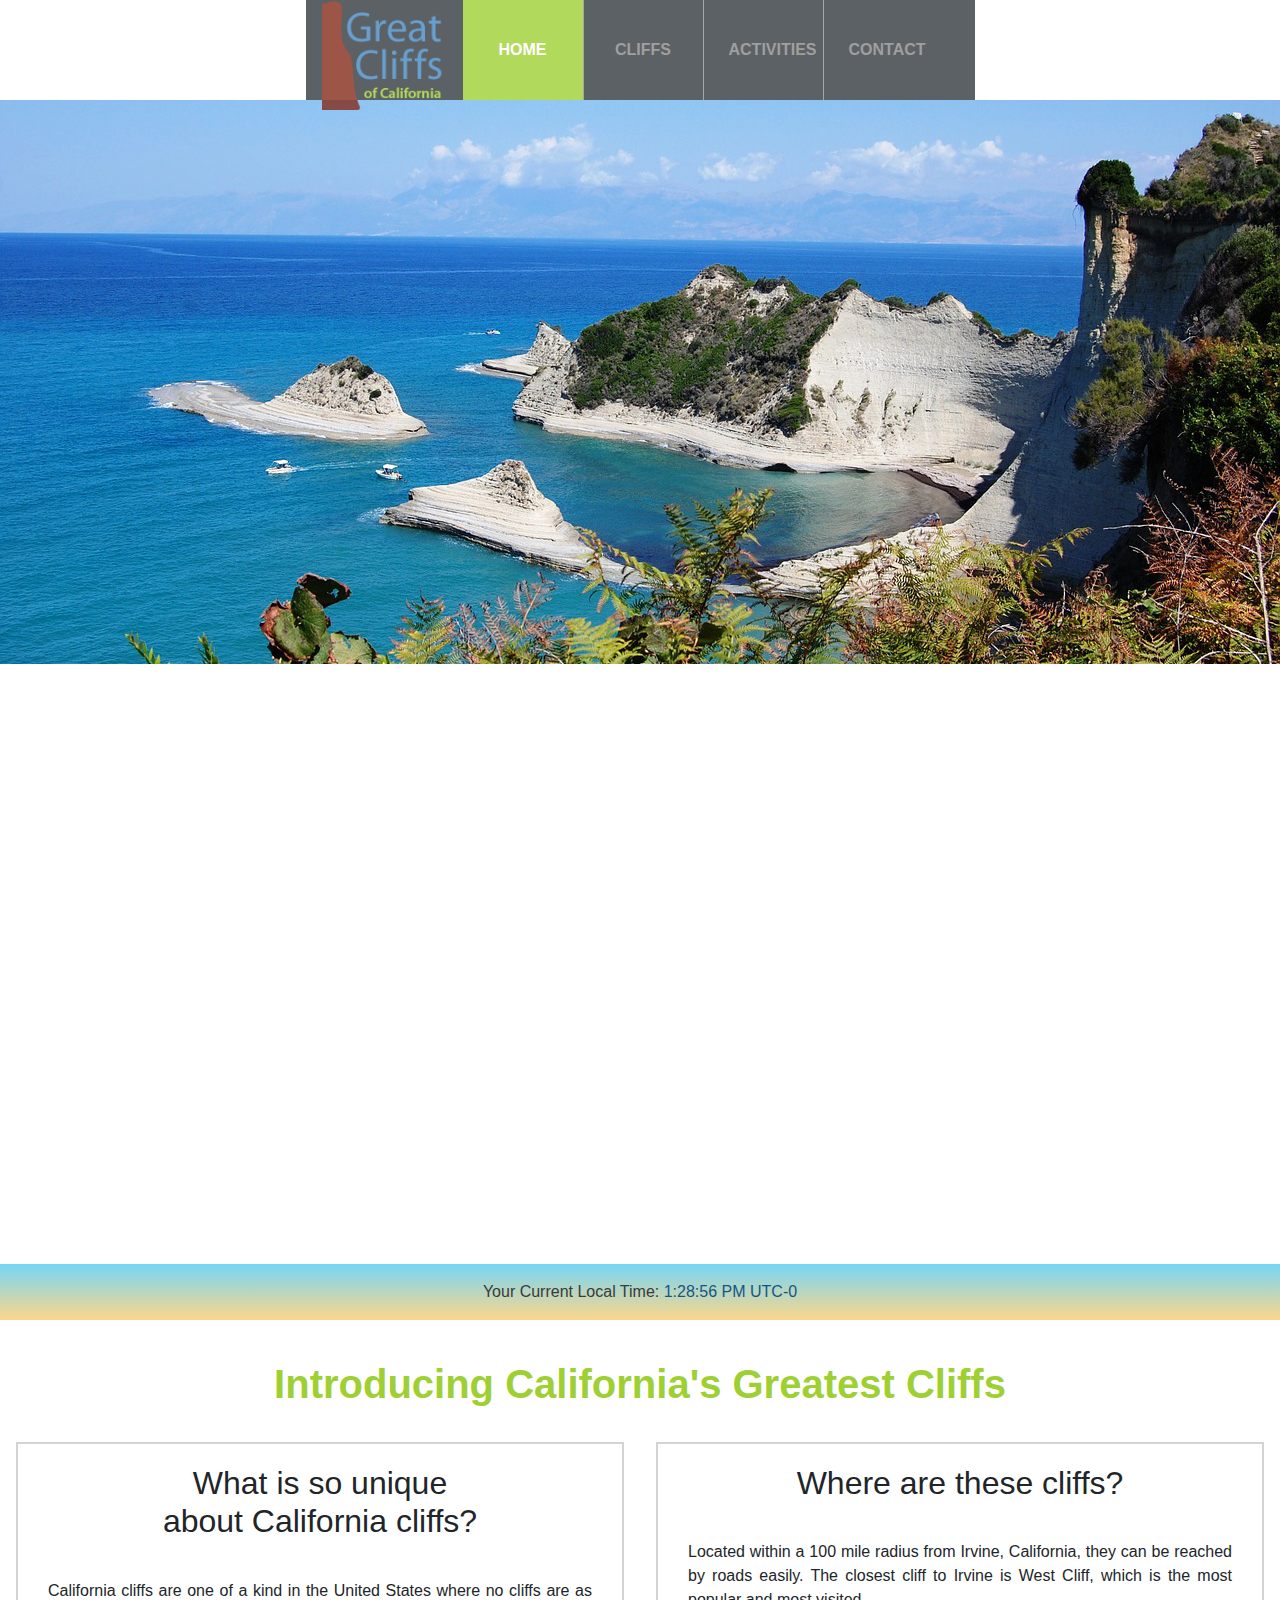
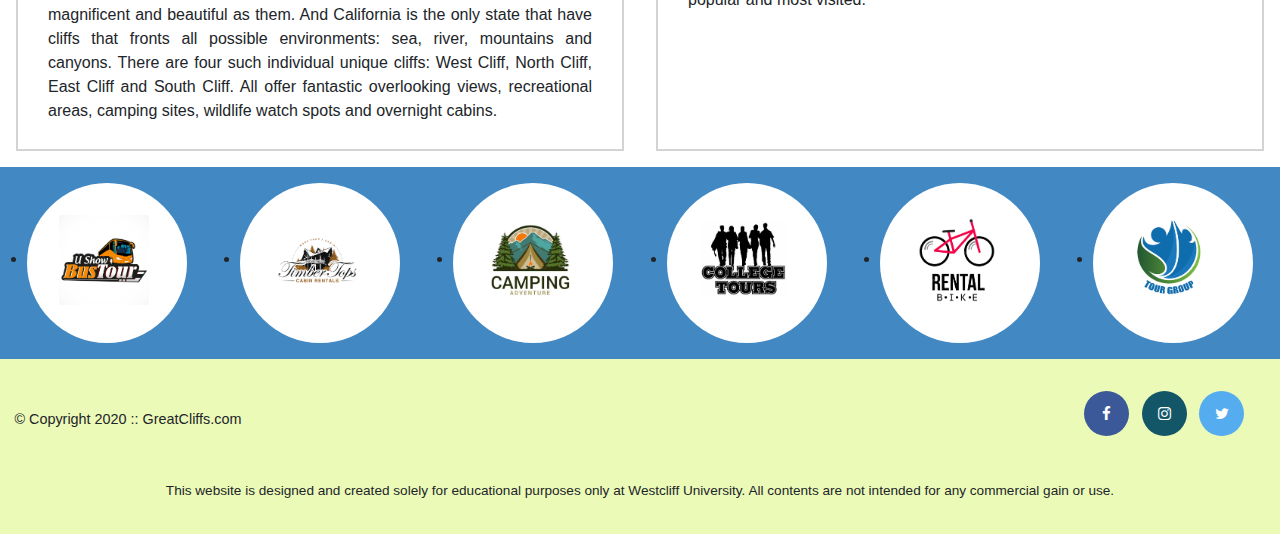
<file: index.html>
<!DOCTYPE html>
<html lang="en">
<head>
    <title>Cliffs Activities</title>
    <meta charset="utf-8">
    <meta name="viewport" content="width=device-width, initial-scale=1, shrink-to-fit=no">
    
    <link rel="stylesheet" href="https://maxcdn.bootstrapcdn.com/bootstrap/4.5.2/css/bootstrap.min.css">
    <link rel="stylesheet" href="https://cdnjs.cloudflare.com/ajax/libs/font-awesome/4.7.0/css/font-awesome.min.css">
    <link rel="stylesheet" href="style.css">

    <script src="https://ajax.googleapis.com/ajax/libs/jquery/3.5.1/jquery.min.js"></script>
    <script src="https://cdnjs.cloudflare.com/ajax/libs/popper.js/1.16.0/umd/popper.min.js"></script>
    <script src="https://maxcdn.bootstrapcdn.com/bootstrap/4.5.2/js/bootstrap.min.js"></script>
</head>
<body id="home">
    <!-- Main Header -->
    <header class="main-header sticky-top">
        <div class="navbar navbar-expand-lg navbar-dark bg-dark">
            <!-- Logo -->
            <div class="logo">
                <img src="images/logo.png" alt="Great Cliffs Logo" width="125">
            </div>

            <!-- Main Menu -->
            <nav class="main-menu navbar navbar-expand-lg">
                <!-- Hamburger Menu Button -->
                <button class="navbar-toggler" type="button" data-toggle="collapse" data-target="#navbarNavDropdown" aria-controls="navbarNavDropdown" aria-expanded="false" aria-label="Toggle navigation">
                    <span class="navbar-toggler-icon"></span>
                </button>
                <div class="collapse navbar-collapse" id="navbarNavDropdown">
                    <ul class="navbar-nav">
                        <li class="nav-item active">
                            <a href="index.html">Home</a>
                        </li>
                        <li class="nav-item">
                            <a href="cliffs.html">Cliffs</a>
                        </li>
                        <li class="nav-item">
                            <a href="activities.html">Activities</a>
                        </li>
                        <li class="nav-item">
                            <a href="contact.html">Contact</a>
                        </li>
                    </ul>
                </div>
            </nav>
        </div>
    </header>

    <!-- Banner -->
    <section class="banner">
        <div>
            <img src="images/cliff_ocean.jpg">
        </div>
        <div id="timeofday">
            <span>Your Current Local Time: </span>
            <span id="clock"></span>
        </div>
    </section>

    <!-- Main Content -->
    <main>
        <h1>Introducing California's Greatest Cliffs</h1>
        <div class="mainTB">
            <div>
                <h2>What is so unique about California cliffs?</h2>
                <p>California cliffs are one of a kind in the United States where no cliffs are as magnificent and beautiful as them. And California is the only state that have cliffs that fronts all possible environments: sea, river, mountains and canyons. There are four such individual unique cliffs: West Cliff, North Cliff, East Cliff and South Cliff. All offer fantastic overlooking views, recreational areas, camping sites, wildlife watch spots and overnight cabins.</p>
            </div>
            <div>
                <h2>Where are these cliffs?</h2>
                <p>Located within a 100 mile radius from Irvine, California, they can be reached by roads easily. The closest cliff to Irvine is West Cliff, which is the most popular and most visited.</p>
            </div>
        </div>
    </main>

    <!-- Partners -->
    <section>
        <div id="partners"></div>
    </section>
    <!-- Footer -->
    <footer>
        <div id="nondisclaimer">
            <div class="copy">
                &copy; Copyright 2020 :: GreatCliffs.com
            </div>
            <div class="social">
                <a href="#" class="fa fa-facebook"></a>
                <a href="#" class="fa fa-instagram"></a>
                <a href="#" class="fa fa-twitter"></a>
            </div>
        </div>
        <div id="disclaimer">
            <p>This website is designed and created solely for educational purposes only at Westcliff University. All contents are not intended for any commercial gain or use.</p>
        </div>
    </footer>

    <script src="js/digclock.js"></script>
    <script src="js/site_scripts.js"></script>
</body>

</html>
</file>
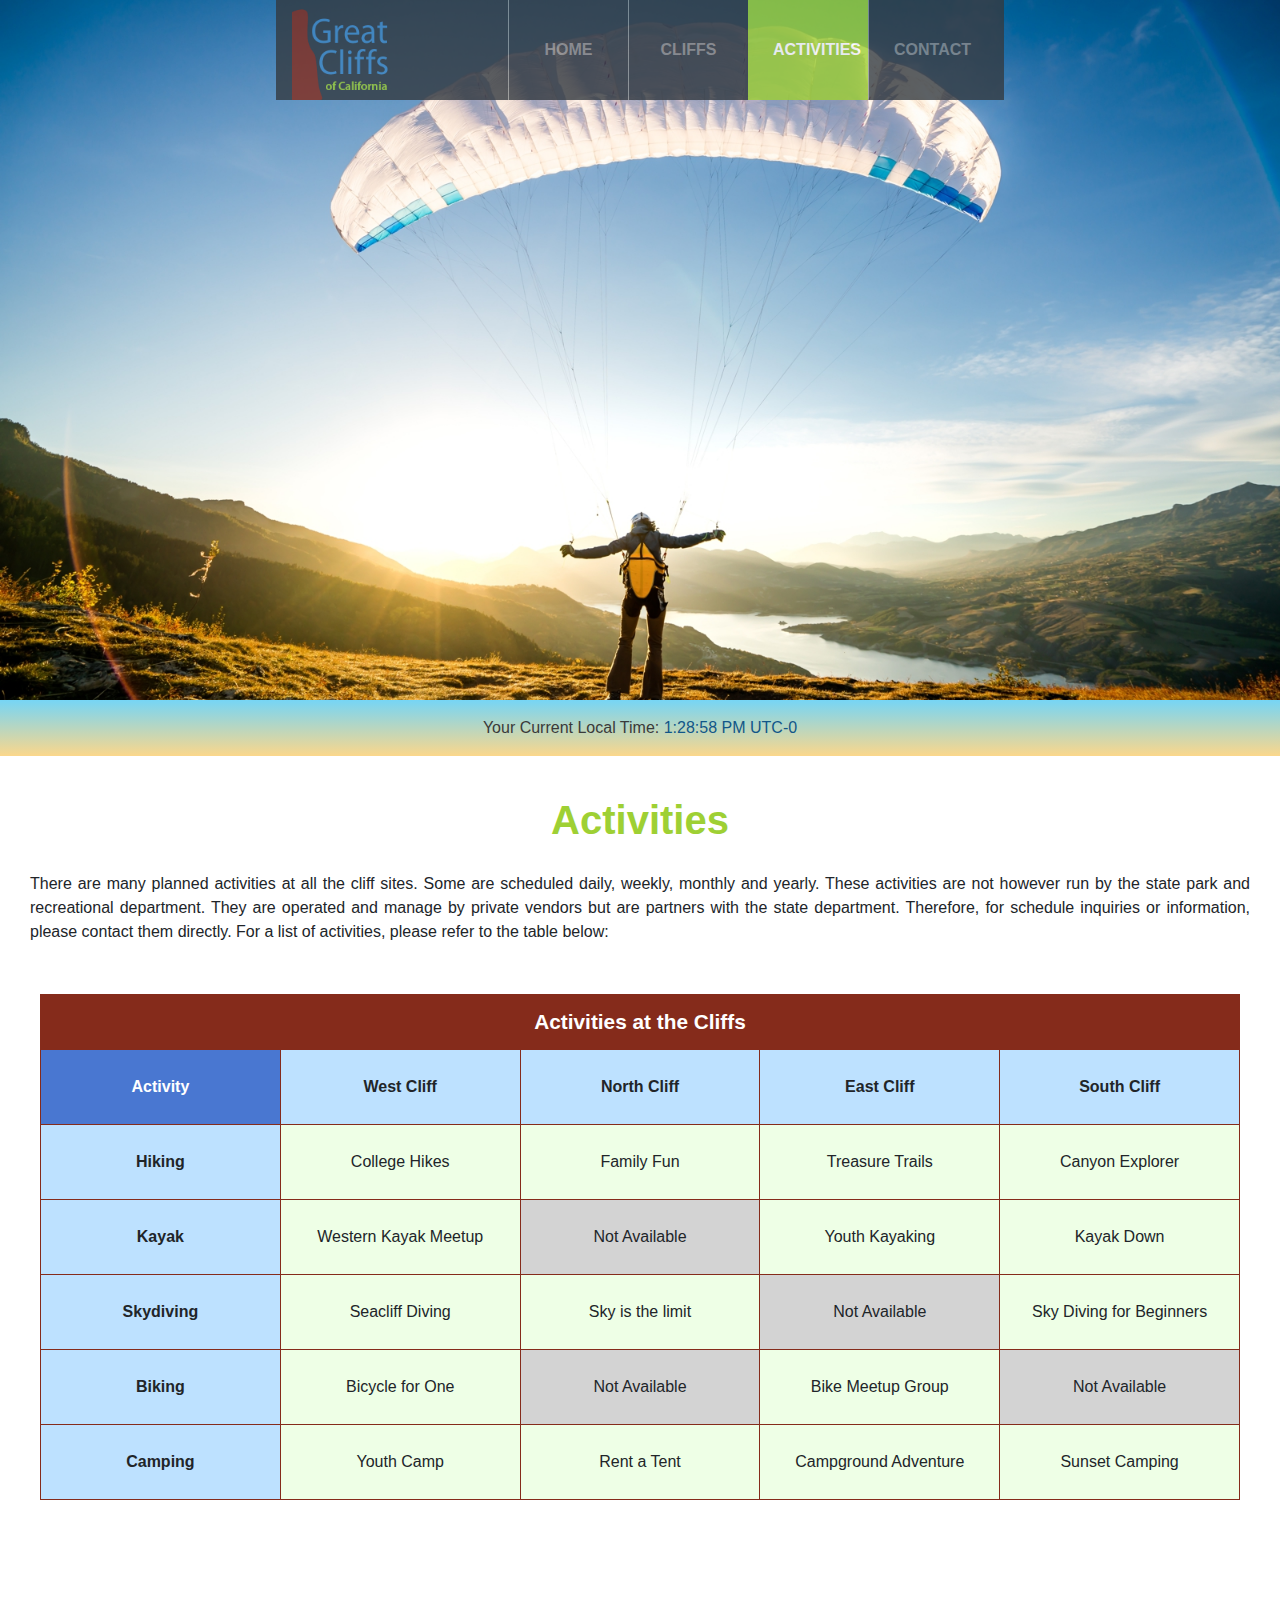
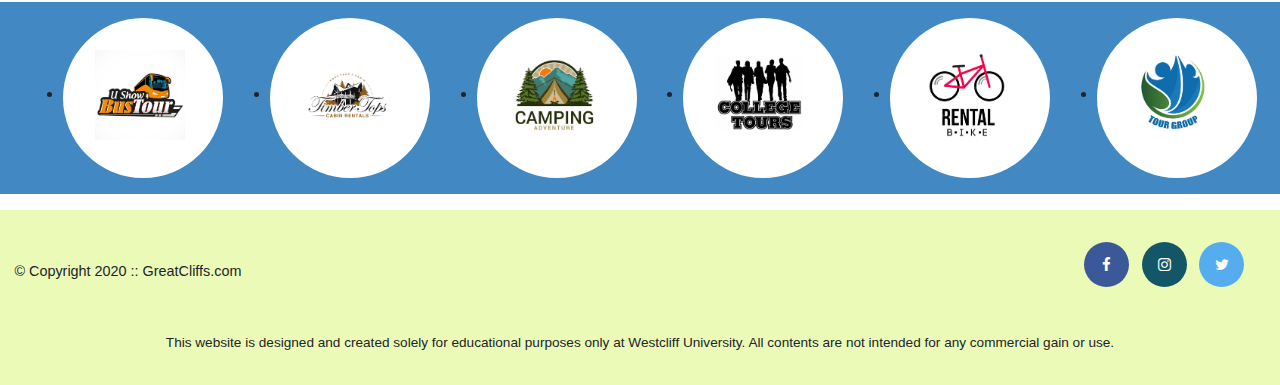
<file: activities.html>
<!DOCTYPE html>
<html lang="en">
<head>
    <title>Cliffs Activities</title>
    <meta charset="utf-8">
    <meta name="viewport" content="width=device-width, initial-scale=1, shrink-to-fit=no">
    <link rel="stylesheet" href="https://maxcdn.bootstrapcdn.com/bootstrap/4.5.2/css/bootstrap.min.css">
    <link rel="stylesheet" href="https://cdnjs.cloudflare.com/ajax/libs/font-awesome/4.7.0/css/font-awesome.min.css">
    <link rel="stylesheet" href="style.css">
    <script src="https://ajax.googleapis.com/ajax/libs/jquery/3.5.1/jquery.min.js"></script>
    <script src="https://cdnjs.cloudflare.com/ajax/libs/popper.js/1.16.0/umd/popper.min.js"></script>
    <script src="https://maxcdn.bootstrapcdn.com/bootstrap/4.5.2/js/bootstrap.min.js"></script>
</head>
<body id="activities">
    <!-- Main Header -->
    <header class="main-header sticky-top">

        <!-- Main Menu -->
        <nav class="main-menu navbar navbar-expand-lg navbar-dark bg-dark">
            <!-- Logo -->
            <a class="logo navbar-brand" href="#">
                <img src="images/logo.png" alt="Great Cliffs Logo">
            </a>

            <!-- Hamburger Menu Button -->
            <button class="navbar-toggler" type="button" data-toggle="collapse" data-target="#navbarNavDropdown" aria-controls="navbarNavDropdown" aria-expanded="false" aria-label="Toggle navigation">
                <span class="navbar-toggler-icon"></span>
            </button>
            <div class="collapse navbar-collapse" id="navbarNavDropdown">
                <ul class="navbar-nav">
                    <li class="nav-item">
                        <a href="index.html">Home</a>
                    </li>
                    <li class="nav-item">
                        <a href="cliffs.html">Cliffs</a>
                    </li>
                    <li class="nav-item active">
                        <a href="activities.html">Activities</a>
                    </li>
                    <li class="nav-item">
                        <a href="contact.html">Contact</a>
                    </li>
                </ul>
            </div>
        </nav>
    </header>

    <!-- Banner -->
    <section class="banner">
        <div class="banner-img"></div>
        <div id="timeofday"><span>Your Current Local Time: </span><span id="clock"></span></div>
    </section>

    <!-- Main Content -->
    <main>
        <h1>Activities</h1>
        <p>There are many planned activities at all the cliff sites. Some are scheduled daily, weekly, monthly and yearly. These activities are not however run by the state park and recreational department. They are operated and manage by private vendors but are partners with the state department. Therefore, for schedule inquiries or information, please contact them directly. For a list of activities, please refer to the table below:</p>

        <!-- Activity Table -->
        <div id="activityTable">
            <div class="table-responsive">
                <table class="table">
                    <caption>Activities at the Cliffs</caption>
                    <thead>
                        <tr>
                            <th>Activity</th>
                            <th>West Cliff</th>
                            <th>North Cliff</th>
                            <th>East Cliff</th>
                            <th>South Cliff</th>
                        </tr>
                    </thead>
                    <tbody>
                        <tr>
                            <th>Hiking</td>
                            <td>College Hikes</td>
                            <td>Family Fun</td>
                            <td>Treasure Trails</td>
                            <td>Canyon Explorer</td>
                        </tr>
                        <tr>
                            <th>Kayak</td>
                            <td>Western Kayak Meetup</td>
                            <td>Not Available</td>
                            <td>Youth Kayaking</td>
                            <td>Kayak Down</td>
                        </tr>
                        <tr>
                            <th>Skydiving</td>
                            <td>Seacliff Diving</td>
                            <td>Sky is the limit</td>
                            <td>Not Available</td>
                            <td>Sky Diving for Beginners</td>
                        </tr>
                        <tr>
                            <th>Biking</td>
                            <td>Bicycle for One</td>
                            <td>Not Available</td>
                            <td>Bike Meetup Group</td>
                            <td>Not Available</td>
                        </tr>
                        <tr>
                            <th>Camping</td>
                            <td>Youth Camp</td>
                            <td>Rent a Tent</td>
                            <td>Campground Adventure</td>
                            <td>Sunset Camping</td>
                        </tr>
                    </tbody>
                </table>
            </div>
        </div>

        <!-- Modal for selected -->
        <div id="modal-button">
            <button type="button" class="btn btn-primary" data-toggle="modal" data-target="#displaySelected">Confirm</button>
        </div>
        <div class="modal fade" id="displaySelected">
            <div class="modal-dialog bg-light">
                <div class="modal-content">
                    <div class="modal-header">
                        <h4>My selected activities to enquire:</h4>
                        <button type="button" class="close" data-dismiss="modal">&times;</button>
                    </div>
                    <div class="modal-body">
                        <div id="result"></div>
                    </div>
                    <div class="modal-footer">
                        <form class="was-validated">
                            <div id="sendinfo">
                                <input type="email" class="form-control" placeholder="johndoe@gmail.com" required>
                                <button id="submit-atv" class="btn btn-info" type="submit">Get Info</button>
                            </div>
                        </form>
                    </div>
                </div>
            </div>
        </div>

    </main>

    <!-- Partners -->
    <section>
        <ul id="partners"></ul>
    </section>

    <!-- Footer -->
    <footer>
        <div id="nondisclaimer">
            <div class="copy">
                &copy; Copyright 2020 :: GreatCliffs.com
            </div>
            <div class="social">
                <a href="#" class="fa fa-facebook"></a>
                <a href="#" class="fa fa-instagram"></a>
                <a href="#" class="fa fa-twitter"></a>
            </div>
        </div>
        <div id="disclaimer">
            <p>This website is designed and created solely for educational purposes only at Westcliff University. All contents are not intended for any commercial gain or use.</p>
        </div>
    </footer>

    <!-- Scripts -->
    <script src="js/digclock.js"></script>
    <script src="js/site_scripts.js"></script>
    <script src="js/activity.js"></script>
</body>

</html>
</file>
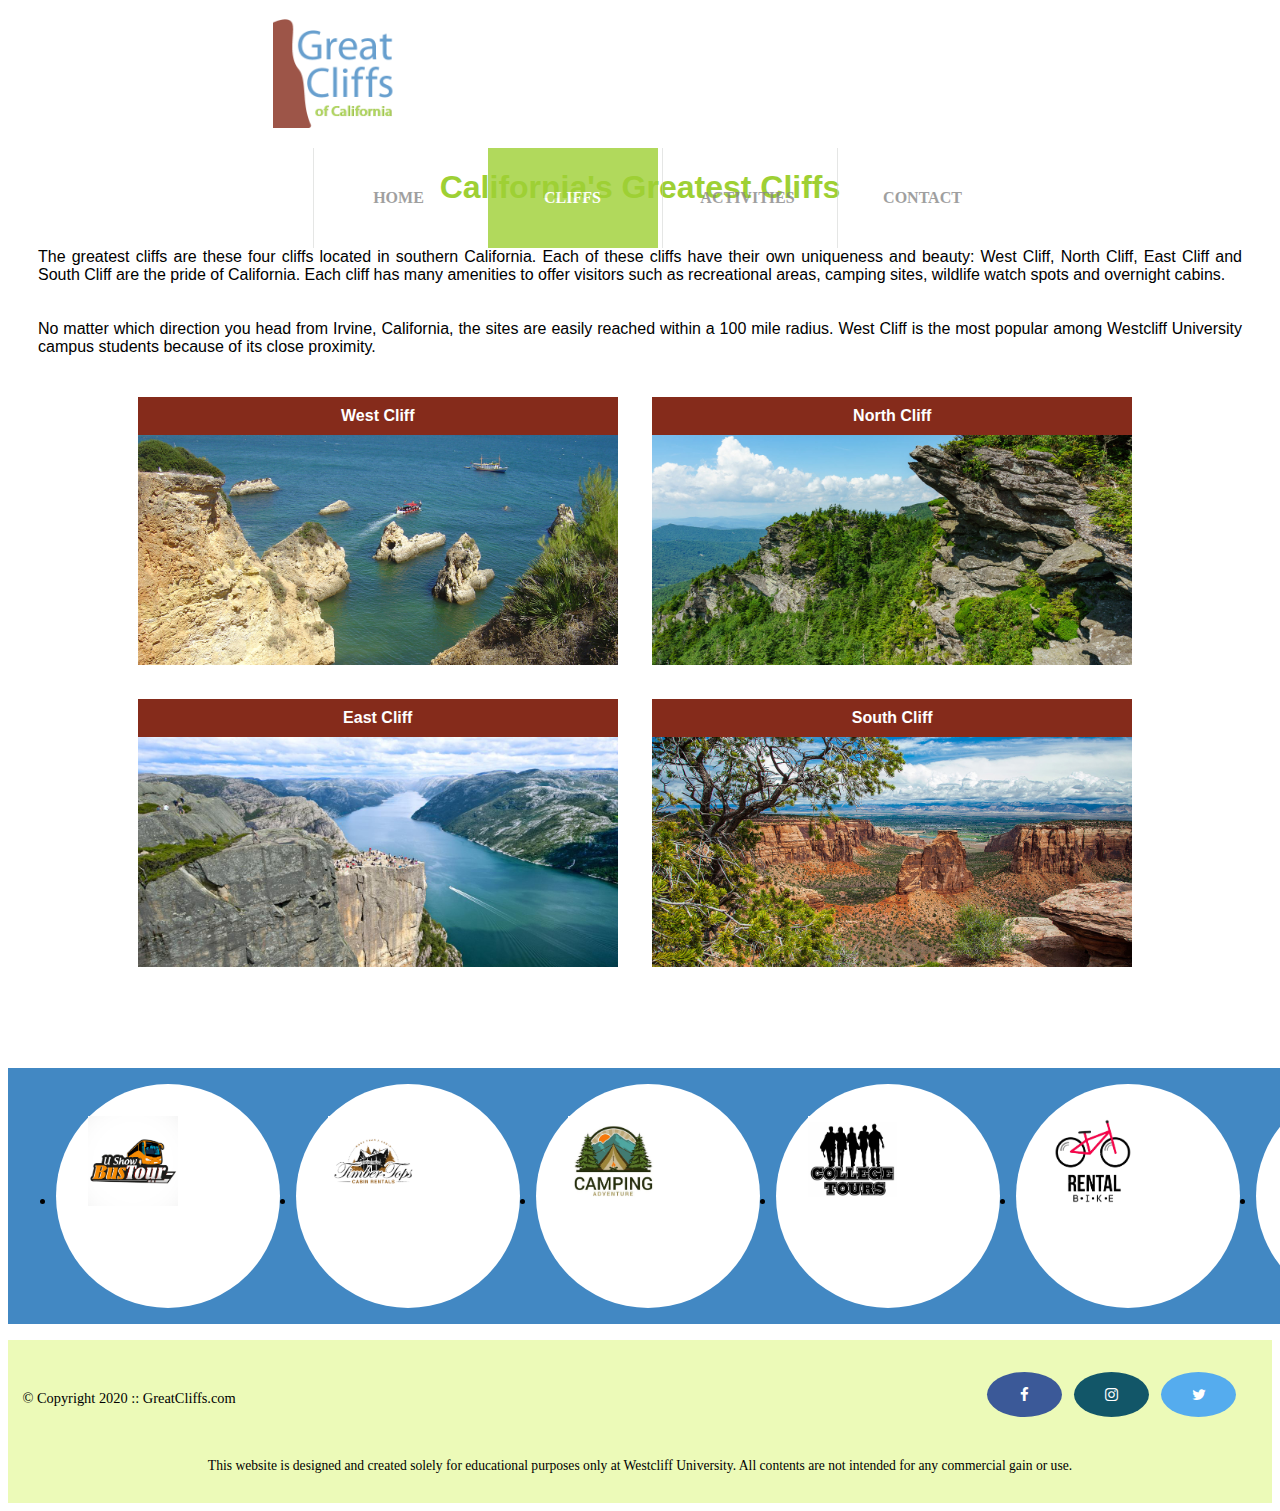
<file: cliffs.html>
<!DOCTYPE html>
<head>
    <title>Cliffs Contact</title>
    <meta charset="utf-8">
    <link rel="stylesheet" href="https://cdnjs.cloudflare.com/ajax/libs/font-awesome/4.7.0/css/font-awesome.min.css">
    <link rel="stylesheet" href="style.css"></link>
</head>
<body id="cliffs">
    <!-- Container to wrap everything -->
    <div id="container">
        <header>
            <!-- Main Header -->
            <div class="main-header">
                <div class="logo">
                    <img src="images/logo.png" alt="Great Cliffs Logo" width="125">
                    <!-- Main Menu -->
                    <nav class="main-menu">
                        <ul>
                            <li><a href="index.html">Home</a></li>
                            <li class="active"><a href="cliffs.html">Cliffs</a></li>
                            <li><a href="activities.html">Activities</a></li>
                            <li><a href="contact.html">Contact</a></li>
                        </ul>
                    </nav>
                </div>
            </div>
        </header>
        <!-- Main Content -->
        <main>
            <h1>California's Greatest Cliffs</h1>
            <p>The greatest cliffs are these four cliffs located in southern California. Each of these cliffs have their own uniqueness and beauty: West Cliff, North Cliff, East Cliff and South Cliff are the pride of California. Each cliff has many amenities to offer visitors such as recreational areas, camping sites, wildlife watch spots and overnight cabins.</p>
            <p>No matter which direction you head from Irvine, California, the sites are easily reached within a 100 mile radius. West Cliff is the most popular among Westcliff University campus students because of its close proximity.</p>
            <!-- Cliff Snapshots -->
            <div class="cliff-snapshots">
                <ul>
                    <li class="snapshot">
                        <div class="image-text">West Cliff</div>
                        <image src="images/cliff-west-sea.jpg" alt="West Cliff">
                    </li>
                    <li class="snapshot">
                        <div class="image-text">North Cliff</div>
                        <image src="images/cliff-north-mountain.jpg" alt="North Cliff">
                    </li>
                    <li class="snapshot">
                        <div class="image-text">East Cliff</div>
                        <image src="images/cliff-east-river.jpg" alt="East Cliff">
                    </li>
                    <li class="snapshot">
                        <div class="image-text">South Cliff</div>
                        <image src="images/cliff-south-canyon.jpg" alt="South Cliff">
                    </li>
                </ul>
            </div>
        </main>
        <!-- Partners -->
        <section>
            <ul id="partners">
                <li class="partner">
                    <img src="images/partners/partner-bustour.png" alt="Partner Bus Tours">
                </li>
                <li class="partner">
                    <img src="images/partners/partner-cabinrental.png" alt="Partner Cabin Rental">
                </li>
                <li class="partner">
                    <img src="images/partners/partner-campingadv.png" alt="Partner Camping adventure">
                </li>
                <li class="partner">
                    <img src="images/partners/partner-collegetours.png" alt="Partner College Tours">
                </li>
                <li class="partner">
                    <img src="images/partners/partner-rentalbike.png" alt="Partner Bike Rentals">
                </li>
                <li class="partner">
                    <img src="images/partners/partner-tourgroup.png" alt="Partner Tour Group">
                </li>
            </ul>
        </section>
        <!-- Footer -->
        <footer>
            <div id="nondisclaimer">
                <div class="copy">
                    &copy; Copyright 2020 :: GreatCliffs.com
                </div>
                <div class="social">
                    <a href="#" class="fa fa-facebook"></a>
                    <a href="#" class="fa fa-instagram"></a>
                    <a href="#" class="fa fa-twitter"></a>
                </div>
            </div>
            <div id="disclaimer">
                <p>This website is designed and created solely for educational purposes only at Westcliff University. All contents are not intended for any commercial gain or use.</p>
            </div>
        </footer>
    </div>
</body>
</file>
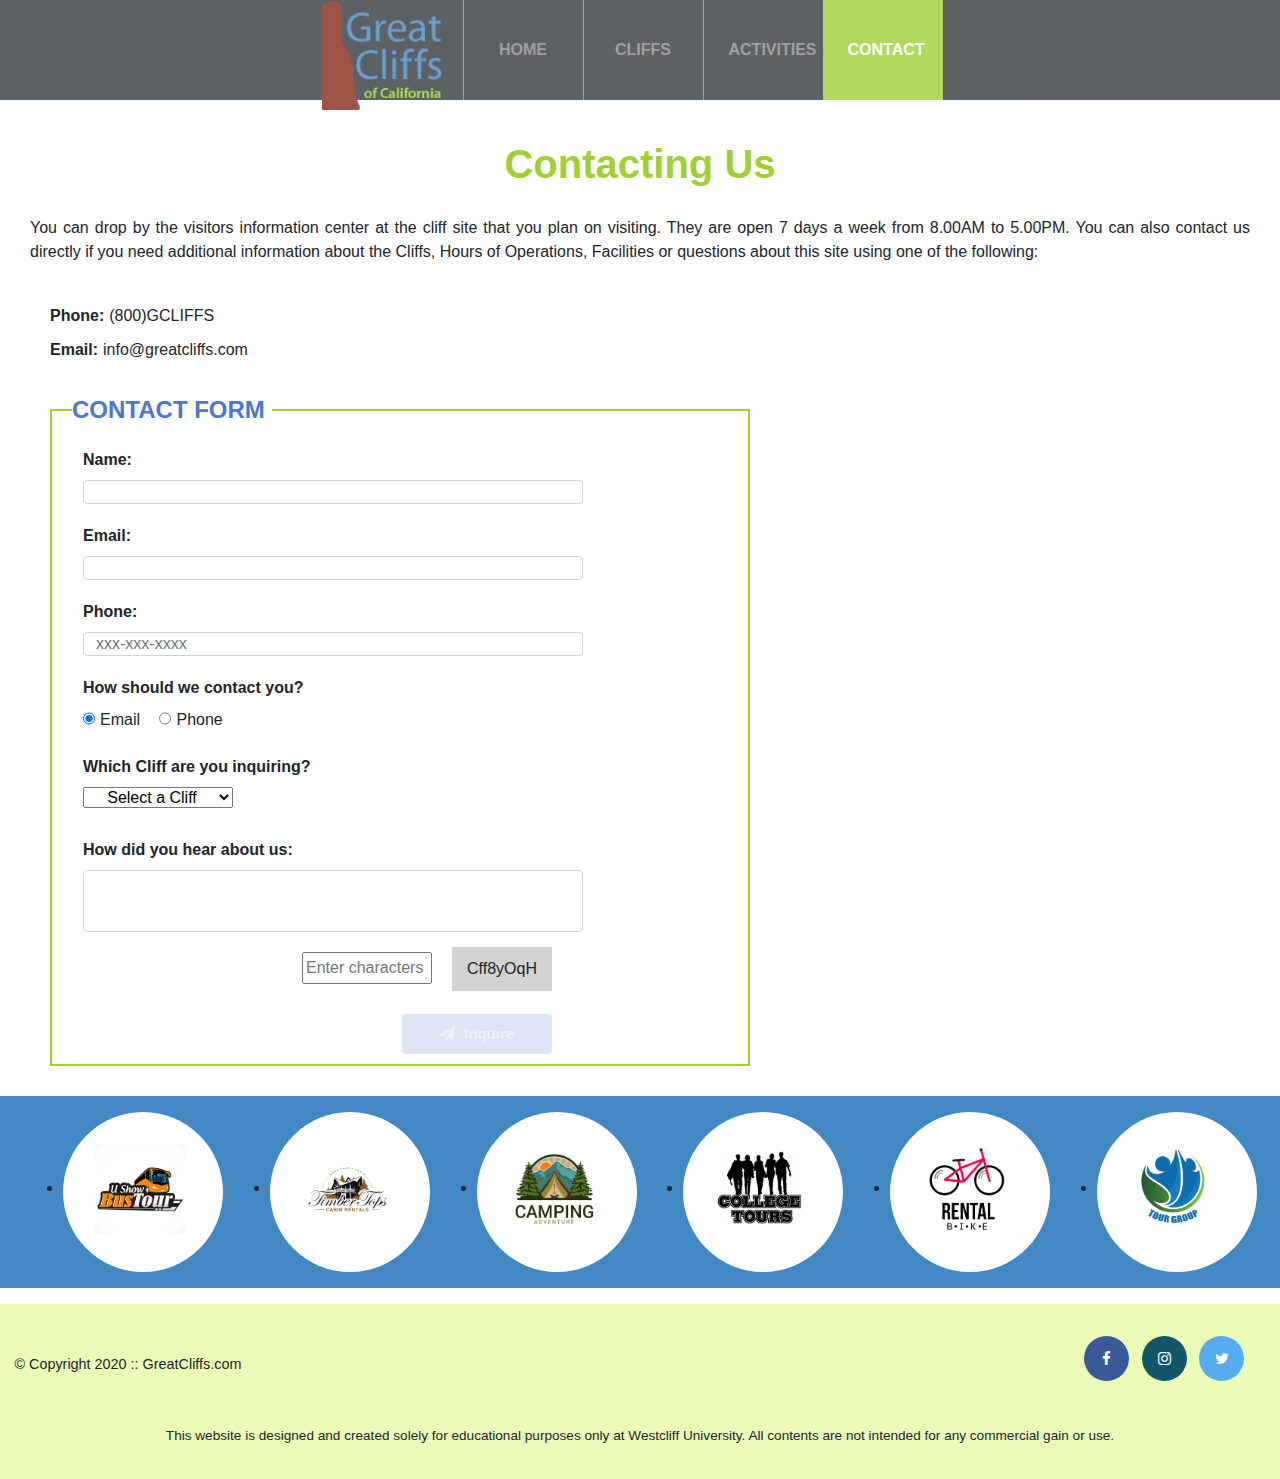
<file: contact.html>
<!DOCTYPE html>
<html lang="en">
<head>
    <title>Cliffs Contact</title>
    <meta charset="utf-8">
    <meta name="viewport" content="width=device-width, initial-scale=1, shrink-to-fit=no">
    <link rel="stylesheet" href="https://cdnjs.cloudflare.com/ajax/libs/font-awesome/4.7.0/css/font-awesome.min.css">
    <link rel="stylesheet" href="https://maxcdn.bootstrapcdn.com/bootstrap/4.5.2/css/bootstrap.min.css">
    <link rel="stylesheet" href="style.css">
    <script src="https://ajax.googleapis.com/ajax/libs/jquery/3.5.1/jquery.min.js"></script>
    <script src="https://cdnjs.cloudflare.com/ajax/libs/popper.js/1.16.0/umd/popper.min.js"></script>
    <script src="https://maxcdn.bootstrapcdn.com/bootstrap/4.5.2/js/bootstrap.min.js"></script>
</head>
<body id="contact" onLoad="disableButton(true)">
    <!-- Container to wrap everything -->
    <div id="container">
        <header>
            <!-- Main Header -->
            <div class="main-header navbar navbar-expand-lg navbar-dark bg-dark sticky-top">
                <!-- Logo -->
                <div class="logo">
                    <img src="images/logo.png" alt="Great Cliffs Logo" width="125">
                </div>
                <!-- Main Menu -->
                <nav class="navbar navbar-expand-lg main-menu navbar-light">
                    <!-- Hamburger Menu Button -->
                    <button class="navbar-toggler" type="button" data-toggle="collapse" data-target="#navbarNavDropdown" aria-controls="navbarNavDropdown" aria-expanded="false" aria-label="Toggle navigation">
                        <span class="navbar-toggler-icon"></span>
                    </button>
                    <div class="collapse navbar-collapse" id="navbarNavDropdown">
                        <ul class="navbar-nav">
                            <li class="nav-item">
                                <a href="index.html">Home</a>
                            </li>
                            <li class="nav-item">
                                <a href="cliffs.html">Cliffs</a>
                            </li>
                            <li class="nav-item">
                                <a href="activities.html">Activities</a>
                            </li>
                            <li class="nav-item active">
                                <a href="contact.html">Contact</a>
                            </li>
                        </ul>
                    </div>
                </nav>
            </div>
        </header>
        <!-- Main Content -->
        <main>
            <h1>Contacting Us</h1>
            <p>You can drop by the visitors information center at the cliff site that you plan on visiting. They are open 7 days a week from 8.00AM to 5.00PM. You can also contact us directly if you need additional information about the Cliffs, Hours of Operations, Facilities or questions about this site using one of the following:</p>                
            <div class="contactinfo">
                <div class="phone">
                    <span>Phone:</span><span>(800)GCLIFFS</span>
                </div>
                <div class="email">
                    <span>Email:</span><span>info@greatcliffs.com</span>
                </div>
            </div>
            <!-- Main Form -->
            <form action="/contact" method="post">  
            <fieldset>  
                <legend class="col-form-label-l">Contact Form</legend>
                <div class="ml-3">
                    <label class="form-label">Name:</label>
                    <input class="form-control" type="text" name="name" placeholder="">
                </div>
                <div class="ml-3">
                    <label class="form-label">Email:</label>
                    <input class="form-control" type="email" name="email" placeholder="" required>
                </div>
                <div class="ml-3">
                    <label class="form-label">Phone:</label>
                    <input class="form-control" type="text" name="phone" placeholder="xxx-xxx-xxxx"> 
                </div>
                <div class="ml-3">
                    <label class="form-label">How should we contact you?</label>
                    <div>
                        <input class="form-check-label" type="radio" name="contact" value="email" checked>Email 
                        <input class="form-check-label" type="radio" name="contact" value="phone">Phone
                    </div>
                </div>
                <div class="selectmenu ml-3">
                    <label class="form-label">Which Cliff are you inquiring?</label>  
                    <select class="form-select form-select-sm">
                        <option selected>Select a Cliff</option>
                        <option value="west cliff">West Cliff</option>
                        <option value="north cliff">North Cliff</option>
                        <option value="east cliff">East Cliff</option>
                        <option value="south cliff">South Cliff</option>
                    </select>
                </div>
                <div class="commentbox ml-3">
                    <label class="form-label">How did you hear about us:</label>  
                    <textarea class="form-control"></textarea>
                </div>
                <div class="randomcode">
                    <input id="code-entered", type="text" name="randomcode" placeholder="Enter characters">
                    <p id="codes"></p>
                </div>
                <div>
                    <button class="btn btn-primary" id="submit" type="submit" value="inquire">
                        <i class="fa fa-paper-plane" aria-hidden="true"></i>
                        <span>Inquire</span>
                    </button>
                </div> 
            </fieldset>  
            </form>
        </main>
        <!-- Partners -->
        <section>
            <ul id="partners"></ul>
        </section>
        <!-- Footer -->
        <footer>
            <div id="nondisclaimer">
                <div class="copy">
                    &copy; Copyright 2020 :: GreatCliffs.com
                </div>
                <div class="social">
                    <a href="#" class="fa fa-facebook"></a>
                    <a href="#" class="fa fa-instagram"></a>
                    <a href="#" class="fa fa-twitter"></a>
                </div>
            </div>
            <div id="disclaimer">
                <p>This website is designed and created solely for educational purposes only at Westcliff University. All contents are not intended for any commercial gain or use.</p>
            </div>
        </footer>
    </div>
    <script src="js/site_scripts.js"></script>
    <script src="js/randomcodes.js"></script>
</body>

</html>
</file>
<file: style.css>
/* Common */
.main-header {
    opacity: 0.8;
    margin: 0 auto 0 auto;
    min-height: 100px;
    height: 100px;
    display: flex;
    justify-content: center;
}

/* Navigation */
.main-menu {
    font-weight: bold;
}

.main-menu .logo img {
    width: 100px;
    height: 100px;
    margin: 0 5em 0 0;
}

.main-menu ul li {
    width: 120px;
    list-style-type: none;
    display: inline-block;
    padding-left: 25px;
    padding-right: 25px;
    border-left: 1px solid rgba(202, 204, 202, 0.6);
    line-height: 100px;
    text-transform: uppercase;
    font-size: 16px;
    text-align: center;
}
.main-menu ul li a {
    text-decoration: none;
    color: #888;
}
.main-menu ul li a:hover {
    color: #9ed034;
}
.main-menu ul li.active {
    background: #9ed034;
    border: none;
}
.main-menu ul li.active a {
    color: #fff;
}

.banner-img {
    width: 100%;
    height: 700px;
    background-repeat: no-repeat;
    background-position: center center;
    background-size: cover;
    position: absolute;
    top: 0;
    z-index: -1;
}

#timeofday {
    background-image: linear-gradient(0deg, rgba(251, 215, 139, 1) 0%, rgba(118,213, 245, 1) 100%);
    padding: 1em;
    font-family: Arial, Helvetica, sans-serif;
    color: #3a3a3a;
    margin-top: 600px;
    text-align: center;
    
}
#timeofday #clock {
    color: #125688;
}


/* Home */
#home .banner-img {
    background-image: url("images/cliff_ocean.jpg");
}

/* Main */
main {
    font-family: Arial, Helvetica, sans-serif;
}
main .mainTB {
    display: grid;
}
main .mainTB div {
    border: 2px solid lightgrey;
    margin: 1em;
}
main h1 {
    font-weight: bold;
    color: #9ed034;
    padding: 40px 50px 10px 50px;
    text-align: center;
}
main h2 {
    padding: 20px;
    text-align: center;
    text-wrap: balance;
}
main p {
    padding: 10px 30px;
    text-align: justify;
}

/* Partners */
#partners {
    width: 100%;
    display: grid;
    justify-items: center;
    background-color: #4288C3;
}
#partners .partner {
    height: 10em;
    width: 10em;
    margin: 1em 0.5em 1em 0.5em;
    padding: 2em 2em;
    background-color: #fff;
    border-radius: 100%;
}
#partners .partner img {
    width: 90px;
    height: 90px;
}

/* Footer */
footer {
    width: 100%;
    height: 100%;
    padding-bottom: 1em;
    background-color: #ecfab8;
}
footer #nondisclaimer .copy {
    padding: 3.5em 1em 3.5em 1em;
    float: left;
    font-size: 0.9em;
}
footer #nondisclaimer .social {
    padding: 2em;
    float: right;
}
footer #nondisclaimer .social .fa {
    padding: 15px;
    font-size: 15px;
    width: 45px;
    text-align: center;
    text-decoration: none;
    margin: 0 4px;
    border-radius: 50%;
}
footer #nondisclaimer .social .fa:hover {
    opacity: 0.7;
}
footer #nondisclaimer .social .fa-facebook {
    background: #3B5998;
    color: white;
}
footer #nondisclaimer .social .fa-instagram {
    background: #125668;
    color: white;
}
footer #nondisclaimer .social .fa-twitter {
    background: #55ACEE;
    color: white;
}
footer #disclaimer {
    clear: both;
}
footer #disclaimer p {
    font-size: 0.85em;
    text-align: center;
}

/* Cliffs */
#cliffs .banner-img {
    background-image: url("images/forest_cliff.jpg");
}
#cliffs main .cliff-snapshots {
    text-align: center;
    background-color: #fff;
    width: 1200px;
    padding: 0 50px 50px 0;
    margin: 0 auto;
}
#cliffs main .cliff-snapshots ul li {
    display: inline-block;
    margin: 15px 15px;
}
#cliffs main .cliff-snapshots ul .snapshot img {
    width: 480px;
    height: 230px;
}
#cliffs main .cliff-snapshots ul .snapshot .image-text {
    font-family: Arial, Helvetica, sans-serif;
    font-size: 16px;
    font-weight: bold;
    color: #fff;
    padding: 10px;
    background-color: #852B1B;
}

/* Activities */
#activities .banner-img {
    background-image: url("images/runfly.jpg");
}
#activityTable {
    margin: 40px 40px 0 40px;
}

#activityTable caption {
    caption-side: top;
    text-align: center;
    background: #852B1B;
    color: #fff;
    font-size: 1.3em;
    font-weight: bold;
}
#activityTable thead {
    background-color: #BDE1FF;
}
#activityTable thead th:first-child {
    width: 125px;
    height: 50px;
    background: #4977D1;
    color: #fff;
}
#activityTable tbody {
    background: #EEFFE6;
    text-align: center;
}
#activityTable th, #activityTable td {
    width: 225px;
    height: 75px;
    vertical-align: middle;
    text-align: center;
    border: 1px solid #852B1B;

}

#activityTable th {
    font-weight: bold;
    background: #BDE1FF;
}

.selectable:hover {
    cursor: pointer;
}
.unselectable {
    background-color: lightgrey;
}
.selected {
    background-color: #29AB87;
    color: #fff;
    font-weight: bold;
}

#modal-button {
    visibility: hidden;
    text-align: center;
    margin-bottom: 3em;
}


#activities main #displaySelected #result {
    display: inline-block;
}

#activities main #displaySelected #sendinfo {
    display: flex;
    justify-content: flex-end;
}

/* #activities main #result {
    min-height: 50px;
    width: 300px;
    padding: 0;
} */

#activities main #result h4 {
    margin-bottom: 1em;
    font-size: 1.15em;
}

#activities main #displaySelected #sendinfo input[type="email"] {
    width: 200px;
    margin-right: 10px;
}

/* Contact */
#contact .banner-img {
    background-image: url("images/cliff_rock.jpg");
}

/* Contact Info */
.contactinfo {
    font-family: Arial, Helvetica, sans-serif;
    padding-left: 50px;
    margin-top: 30px;
}
.contactinfo span:first-child {
    font-weight: bold;
    margin-right: 5px;
}
.contactinfo .phone {
    margin-bottom: 10px;
}

/* Contact Form */
#contact form {
    padding: 30px 50px;
    font-family: Arial, Helvetica, sans-serif;
    max-width: 800px;
}
fieldset {
    border: 2px solid #9ed034;
}
fieldset legend {
    color: #4977D1;
    font-weight: bold;
    text-transform: uppercase;
    margin: 20px;
    width: 200px;
}
label {
    margin-left: 15px;
    font-weight: bold;
}
input[type="text"],
input[type="email"] {
    height: 1.5em;
    max-width: 500px;
    width: 80%;
    margin-left: 15px;
    margin-bottom: 20px;
}
input[type="radio"] {
    width: 12px;
    margin: 0 5px 30px 15px;
}
form .selectmenu select {
    display: block;
    width: 150px;
    margin: 0 15px 30px 15px;
    text-align: center;
}
form .commentbox textarea {
    display: block;
    margin-left: 15px;
    max-width: 500px;
    width: 80%;
    resize: none;
}

form .randomcode {
    display: inline-block;
}
form .randomcode input {
    margin-top: 20px;
    height: 2em;
    width: 130px;
    float: left;
    margin: 20px 20px 0 250px;
}
form .randomcode #codes {
    padding: 10px;
    background-color: lightgrey;
    width: 100px;
    text-align: center;
    float: left;
    margin-top: 15px;
}

form #submit {
    color: #fff;
    border: 0;
    font-size: 15px;
    font-weight: bold;
    height: 40px;
    width: 150px;
    margin-left: 350px;
    margin-bottom: 10px;
}
.fa-paper-plane {
    margin-right: 5px;
    
}

/* Media Queries */
/* Navbar: collapse for lg- viewport */
@media (max-width: 992px) {
    .main-menu {
        width: 400px;
    }
    .logo {
        margin-top: -14px;
    }
    .main-menu ul {
        margin-left: 245px;
    }
    .main-menu ul li {
        line-height: 70px;
        background-color:rgb(255, 255, 255);
        border-bottom: 1px solid rgba(202, 204, 202);
    }
}

/* random code: adjust left margin for sm and xs viewport */
@media (max-width: 768px) {
    form .randomcode input {
        margin-left: 210px;
    }
    form #submit {
        margin-left: 310px;
    }
}
@media (max-width: 576px) {
    form .randomcode input {
        margin-left: 70px;
    }
    form #submit {
        margin-left: 170px;
    }
}

/* Partners: 2, 3, 6 cols for sm, md, lg+ viewport respectively */
@media (min-width: 576px) {
    #partners {
        grid-template-columns: repeat(2, 1fr);
    }
}
@media (min-width: 768px) {
    #partners {
        grid-template-columns: repeat(3, 1fr);
    }
}
@media (min-width: 992px) {
    #partners {
        grid-template-columns: repeat(6, 1fr);
    }
}

/* Main Text Box: 2 cols for md+ viewport */
@media (min-width: 768px) {
    .mainTB {
        grid-template-columns: repeat(2, 1fr);
    }
}

/* Nondisclaimer: stack and thin for md- viewport */
@media (max-width: 768px) {
    footer #nondisclaimer {
        display: grid;
        justify-items: center;
    }
    footer #nondisclaimer .copy {
        padding: 2em 0 0 0;
    }
}
</file>
